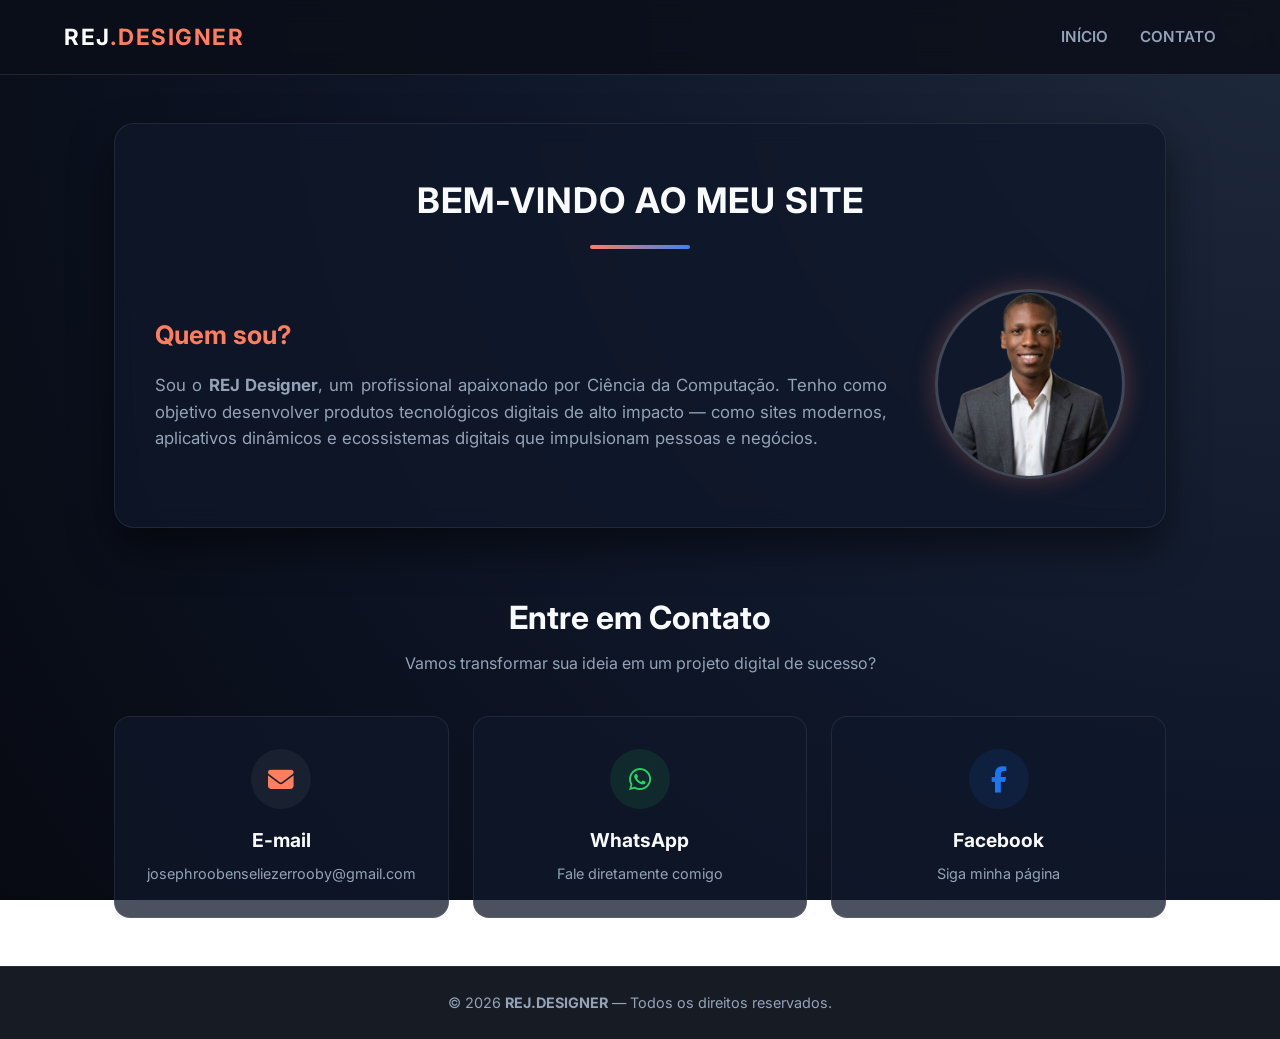
<file: index.html>
<!DOCTYPE html> 
<html lang="pt-BR"> 
    <head> 
     
        <meta charset="utf-8">
        <meta name="viewport" content="width=device-width, initial-scale=1.0">

        <title>R-TECH | REJ Designer</title>

        <!-- Importation des icônes Font Awesome pour WhatsApp, Facebook et Email -->
        <link rel="stylesheet" href="https://cdnjs.cloudflare.com/ajax/libs/font-awesome/6.5.1/css/all.min.css">

  
        <link rel="stylesheet" href="style.css"> 
    </head>

    <body>
        <!-- Conteneur principal  -->
        <div class="container">
            
            <!-- En-tête du site avec Logo et Navigation -->
            <header class="cabeçalho">
                <div class="logo">
                    <h1>REJ<span>.DESIGNER</span></h1>
                </div>

                <nav class="nav-menu">
                    <ul class="menu">
                        <li><a href="#home">INÍCIO</a></li>
   
                        <li><a href="#contact">CONTATO</a></li>
                    </ul>
                </nav>
            </header>

            <!-- Contenu principal -->
            <main class="content">
                
                <!-- SECTION 1: Présentation (Hero Section) -->
                <section class="hero-card" id="home">
                    <h1 class="CONHECE-NOS">BEM-VINDO AO MEU SITE</h1> 
                    <div class="bardeg"></div>

                    <div class="hero-body">
                        <div class="hero-text">
                            <h2 class="quem">Quem sou?</h2> 
                            <p class="somos">
                                Sou o <strong>REJ Designer</strong>, um profissional apaixonado por Ciência da Computação. Tenho como objetivo desenvolver produtos tecnológicos digitais de alto impacto — como sites modernos, aplicativos dinâmicos e ecossistemas digitais que impulsionam pessoas e negócios.
                            </p> 
                        </div>

                        <!-- Photo de profil -->
                        <div class="profimg">
                            <img src="profile.png" alt="Foto de Perfil do REJ Designer">
                        </div>
                    </div>
                </section>

                <!-- SECTION 2: Contact & Réseaux Sociaux -->
                <section class="contact-section" id="contact">
                    <h2 class="contact-title">Entre em Contato</h2>
                    <p class="contact-subtitle">Vamos transformar sua ideia em um projeto digital de sucesso?</p>
                    
                    <div class="contact-grid">
                        <!-- Carte Email -->
                        <a href="mailto:contact@rejdesigner.com" class="contact-card">
                            <div class="icon-box email">
                                <i class="fa-solid fa-envelope"></i>
                            </div>
                            <h3>E-mail</h3>
                            <p>josephroobenseliezerrooby@gmail.com</p>
                        </a>

                        <!-- Carte WhatsApp -->
                        <a href="https://wa.me/+5519981216737" target="_blank" class="contact-card whatsapp-card">
                            <div class="icon-box whatsapp">
                                <i class="fa-brands fa-whatsapp"></i>
                            </div>
                            <h3>WhatsApp</h3>
                            <p>Fale diretamente comigo</p>
                        </a>

                        <!-- Carte Facebook -->
                        <a href="https://www.facebook.com/rouby.joseph.90/" target="_blank" class="contact-card facebook-card">
                            <div class="icon-box facebook">
                                <i class="fa-brands fa-facebook-f"></i>
                            </div>
                            <h3>Facebook</h3>
                            <p>Siga minha página</p>
                        </a>
                    </div>
                </section>

            </main>

            <!-- Pied de page (Footer) -->
            <footer>
                <p>© 2026 <strong>REJ.DESIGNER</strong> — Todos os direitos reservados.</p>
            </footer>

        </div>
    </body>
</html>
</file>
<file: style.css>
/* ==========================================================================
   1. VARIABLES & REINITIALISATION (RESET)
   ========================================================================== */
@import url('https://fonts.googleapis.com/css2?family=Inter:wght@300;400;600;700&display=swap');

:root {
    --primary-bg: #0B0F19;
    --card-bg: rgba(15, 23, 42, 0.75);
    --accent-orange: #ff7e5f;
    --accent-blue: #3b82f6;
    --text-main: #f8fafc;
    --text-muted: #94a3b8;
    --font-family: 'Inter', system-ui, -apple-system, sans-serif;
    --whatsapp-color: #25D366;
    --facebook-color: #1877F2;
}

/* REINITIALISATION DES MARGES */
* {
    margin: 0;
    padding: 0;
    box-sizing: border-box;
}

html {
    scroll-behavior: smooth;
}

body {
    min-height: 100vh;
    font-family: var(--font-family);
    background: radial-gradient(circle at top right, #1e293b, #0f172a, #070a12);
    background-attachment: fixed;
    color: var(--text-main);
    line-height: 1.6;
}

.container {
    display: flex;
    flex-direction: column;
    min-height: 100vh;
    width: 100%;
}

/* ==========================================================================
   2. EN-TÊTE ET NAVIGATION (HEADER)
   ========================================================================== */
.cabeçalho {
    position: sticky;
    top: 0;
    z-index: 100;
    background: rgba(11, 15, 25, 0.85);
    backdrop-filter: blur(12px);
    border-bottom: 1px solid rgba(255, 255, 255, 0.1);
    padding: 1.2rem 5%;
    display: flex;
    justify-content: space-between;
    align-items: center;
}

.logo h1 {
    font-size: 1.4rem;
    font-weight: 700;
    letter-spacing: 1.5px;
    color: #ffffff;
}

.logo h1 span {
    color: var(--accent-orange);
}

.menu {
    display: flex;
    list-style: none;
    gap: 2rem;
}

.menu a {
    color: var(--text-muted);
    text-decoration: none;
    font-size: 0.95rem;
    font-weight: 600;
    transition: all 0.3s ease;
}

.menu a:hover {
    color: var(--text-main);
    text-shadow: 0 0 8px rgba(255, 126, 95, 0.5);
}

/* ==========================================================================
   3. SECTION PRINCIPALE (HERO SECTION)
   ========================================================================== */
.content {
    flex: 1;
    width: 100%;
    max-width: 1100px;
    margin: 0 auto;
    padding: 3rem 1.5rem;
    display: flex;
    flex-direction: column;
    gap: 4rem;
}

.hero-card {
    background: var(--card-bg);
    border: 1px solid rgba(255, 255, 255, 0.08);
    border-radius: 20px;
    padding: 3rem 2.5rem;
    box-shadow: 0 20px 40px rgba(0, 0, 0, 0.5);
    backdrop-filter: blur(10px);
}

.CONHECE-NOS {
    text-align: center;
    font-size: 2.2rem;
    font-weight: 700;
    letter-spacing: 1px;
}

.bardeg {
    width: 100px;
    height: 4px;
    border-radius: 4px;
    background: linear-gradient(90deg, var(--accent-orange), var(--accent-blue));
    margin: 1rem auto 2.5rem auto;
}

.hero-body {
    display: flex;
    align-items: center;
    justify-content: space-between;
    gap: 3rem;
}

.hero-text {
    flex: 1;
}

.quem {
    font-size: 1.6rem;
    color: var(--accent-orange);
    margin-bottom: 1rem;
}

.somos {
    color: var(--text-muted);
    font-size: 1.05rem;
    text-align: justify;
}

/* Photo de profil stylisée */
.profimg {
    flex-shrink: 0;
    width: 190px;
    height: 190px;
    position: relative;
}

.profimg img {
    width: 100%;
    height: 100%;
    object-fit: cover;
    border-radius: 50%;
    border: 3px solid rgba(255, 255, 255, 0.2);
    box-shadow: 0 0 25px rgba(255, 126, 95, 0.3);
    transition: transform 0.3s ease;
}

.profimg img:hover {
    transform: scale(1.05);
}

/* ==========================================================================
   4. SECTION CONTACT & RESEAUX SOCIAUX
   ========================================================================== */
.contact-section {
    text-align: center;
}

.contact-title {
    font-size: 2rem;
    font-weight: 700;
    margin-bottom: 0.5rem;
}

.contact-subtitle {
    color: var(--text-muted);
    margin-bottom: 2.5rem;
}

.contact-grid {
    display: grid;
    grid-template-columns: repeat(auto-fit, minmax(250px, 1fr));
    gap: 1.5rem;
}

.contact-card {
    background: var(--card-bg);
    border: 1px solid rgba(255, 255, 255, 0.08);
    border-radius: 16px;
    padding: 2rem 1.5rem;
    text-decoration: none;
    color: var(--text-main);
    display: flex;
    flex-direction: column;
    align-items: center;
    transition: all 0.3s ease;
}

.contact-card:hover {
    transform: translateY(-8px);
    border-color: rgba(255, 255, 255, 0.2);
    box-shadow: 0 12px 30px rgba(0, 0, 0, 0.4);
}

.icon-box {
    width: 60px;
    height: 60px;
    border-radius: 50%;
    display: flex;
    align-items: center;
    justify-content: center;
    font-size: 1.6rem;
    margin-bottom: 1rem;
    background: rgba(255, 255, 255, 0.05);
}

.icon-box.email {
    color: var(--accent-orange);
}

.icon-box.whatsapp {
    color: var(--whatsapp-color);
    background: rgba(37, 211, 102, 0.1);
}

.icon-box.facebook {
    color: var(--facebook-color);
    background: rgba(24, 119, 242, 0.1);
}

.contact-card h3 {
    font-size: 1.2rem;
    margin-bottom: 0.4rem;
}

.contact-card p {
    font-size: 0.9rem;
    color: var(--text-muted);
}

/* ==========================================================================
   5. PIED DE PAGE (FOOTER)
   ========================================================================== */
footer {
    background: rgba(11, 15, 25, 0.95);
    border-top: 1px solid rgba(255, 255, 255, 0.08);
    padding: 1.5rem;
    text-align: center;
    color: var(--text-muted);
    font-size: 0.9rem;
}

/* ==========================================================================
   6. RESPONSIVE DESIGN (MOBILES ET TABLETTES)
   ========================================================================== */
@media (max-width: 768px) {
    .cabeçalho {
        flex-direction: column;
        gap: 1rem;
    }

    .hero-body {
        flex-direction: column-reverse;
        text-align: center;
    }

    .somos {
        text-align: center;
    }

    .profimg {
        width: 150px;
        height: 150px;
    }
}
</file>
<file: WEBSITE/style.css>
/* ==========================================================================
   1. VARIABLES & REINITIALISATION (RESET)
   ========================================================================== */
@import url('https://fonts.googleapis.com/css2?family=Inter:wght@300;400;600;700&display=swap');

:root {
    --primary-bg: #0B0F19;
    --card-bg: rgba(15, 23, 42, 0.75);
    --accent-orange: #ff7e5f;
    --accent-blue: #3b82f6;
    --text-main: #f8fafc;
    --text-muted: #94a3b8;
    --font-family: 'Inter', system-ui, -apple-system, sans-serif;
    --whatsapp-color: #25D366;
    --facebook-color: #1877F2;
}

/* REINITIALISATION DES MARGES */
* {
    margin: 0;
    padding: 0;
    box-sizing: border-box;
}

html {
    scroll-behavior: smooth;
}

body {
    min-height: 100vh;
    font-family: var(--font-family);
    background: radial-gradient(circle at top right, #1e293b, #0f172a, #070a12);
    background-attachment: fixed;
    color: var(--text-main);
    line-height: 1.6;
}

.container {
    display: flex;
    flex-direction: column;
    min-height: 100vh;
    width: 100%;
}

/* ==========================================================================
   2. EN-TÊTE ET NAVIGATION (HEADER)
   ========================================================================== */
.cabeçalho {
    position: sticky;
    top: 0;
    z-index: 100;
    background: rgba(11, 15, 25, 0.85);
    backdrop-filter: blur(12px);
    border-bottom: 1px solid rgba(255, 255, 255, 0.1);
    padding: 1.2rem 5%;
    display: flex;
    justify-content: space-between;
    align-items: center;
}

.logo h1 {
    font-size: 1.4rem;
    font-weight: 700;
    letter-spacing: 1.5px;
    color: #ffffff;
}

.logo h1 span {
    color: var(--accent-orange);
}

.menu {
    display: flex;
    list-style: none;
    gap: 2rem;
}

.menu a {
    color: var(--text-muted);
    text-decoration: none;
    font-size: 0.95rem;
    font-weight: 600;
    transition: all 0.3s ease;
}

.menu a:hover {
    color: var(--text-main);
    text-shadow: 0 0 8px rgba(255, 126, 95, 0.5);
}

/* ==========================================================================
   3. SECTION PRINCIPALE (HERO SECTION)
   ========================================================================== */
.content {
    flex: 1;
    width: 100%;
    max-width: 1100px;
    margin: 0 auto;
    padding: 3rem 1.5rem;
    display: flex;
    flex-direction: column;
    gap: 4rem;
}

.hero-card {
    background: var(--card-bg);
    border: 1px solid rgba(255, 255, 255, 0.08);
    border-radius: 20px;
    padding: 3rem 2.5rem;
    box-shadow: 0 20px 40px rgba(0, 0, 0, 0.5);
    backdrop-filter: blur(10px);
}

.CONHECE-NOS {
    text-align: center;
    font-size: 2.2rem;
    font-weight: 700;
    letter-spacing: 1px;
}

.bardeg {
    width: 100px;
    height: 4px;
    border-radius: 4px;
    background: linear-gradient(90deg, var(--accent-orange), var(--accent-blue));
    margin: 1rem auto 2.5rem auto;
}

.hero-body {
    display: flex;
    align-items: center;
    justify-content: space-between;
    gap: 3rem;
}

.hero-text {
    flex: 1;
}

.quem {
    font-size: 1.6rem;
    color: var(--accent-orange);
    margin-bottom: 1rem;
}

.somos {
    color: var(--text-muted);
    font-size: 1.05rem;
    text-align: justify;
}

/* Photo de profil stylisée */
.profimg {
    flex-shrink: 0;
    width: 190px;
    height: 190px;
    position: relative;
}

.profimg img {
    width: 100%;
    height: 100%;
    object-fit: cover;
    border-radius: 50%;
    border: 3px solid rgba(255, 255, 255, 0.2);
    box-shadow: 0 0 25px rgba(255, 126, 95, 0.3);
    transition: transform 0.3s ease;
}

.profimg img:hover {
    transform: scale(1.05);
}

/* ==========================================================================
   4. SECTION CONTACT & RESEAUX SOCIAUX
   ========================================================================== */
.contact-section {
    text-align: center;
}

.contact-title {
    font-size: 2rem;
    font-weight: 700;
    margin-bottom: 0.5rem;
}

.contact-subtitle {
    color: var(--text-muted);
    margin-bottom: 2.5rem;
}

.contact-grid {
    display: grid;
    grid-template-columns: repeat(auto-fit, minmax(250px, 1fr));
    gap: 1.5rem;
}

.contact-card {
    background: var(--card-bg);
    border: 1px solid rgba(255, 255, 255, 0.08);
    border-radius: 16px;
    padding: 2rem 1.5rem;
    text-decoration: none;
    color: var(--text-main);
    display: flex;
    flex-direction: column;
    align-items: center;
    transition: all 0.3s ease;
}

.contact-card:hover {
    transform: translateY(-8px);
    border-color: rgba(255, 255, 255, 0.2);
    box-shadow: 0 12px 30px rgba(0, 0, 0, 0.4);
}

.icon-box {
    width: 60px;
    height: 60px;
    border-radius: 50%;
    display: flex;
    align-items: center;
    justify-content: center;
    font-size: 1.6rem;
    margin-bottom: 1rem;
    background: rgba(255, 255, 255, 0.05);
}

.icon-box.email {
    color: var(--accent-orange);
}

.icon-box.whatsapp {
    color: var(--whatsapp-color);
    background: rgba(37, 211, 102, 0.1);
}

.icon-box.facebook {
    color: var(--facebook-color);
    background: rgba(24, 119, 242, 0.1);
}

.contact-card h3 {
    font-size: 1.2rem;
    margin-bottom: 0.4rem;
}

.contact-card p {
    font-size: 0.9rem;
    color: var(--text-muted);
}

/* ==========================================================================
   5. PIED DE PAGE (FOOTER)
   ========================================================================== */
footer {
    background: rgba(11, 15, 25, 0.95);
    border-top: 1px solid rgba(255, 255, 255, 0.08);
    padding: 1.5rem;
    text-align: center;
    color: var(--text-muted);
    font-size: 0.9rem;
}

/* ==========================================================================
   6. RESPONSIVE DESIGN (MOBILES ET TABLETTES)
   ========================================================================== */
@media (max-width: 768px) {
    .cabeçalho {
        flex-direction: column;
        gap: 1rem;
    }

    .hero-body {
        flex-direction: column-reverse;
        text-align: center;
    }

    .somos {
        text-align: center;
    }

    .profimg {
        width: 150px;
        height: 150px;
    }
}
</file>
